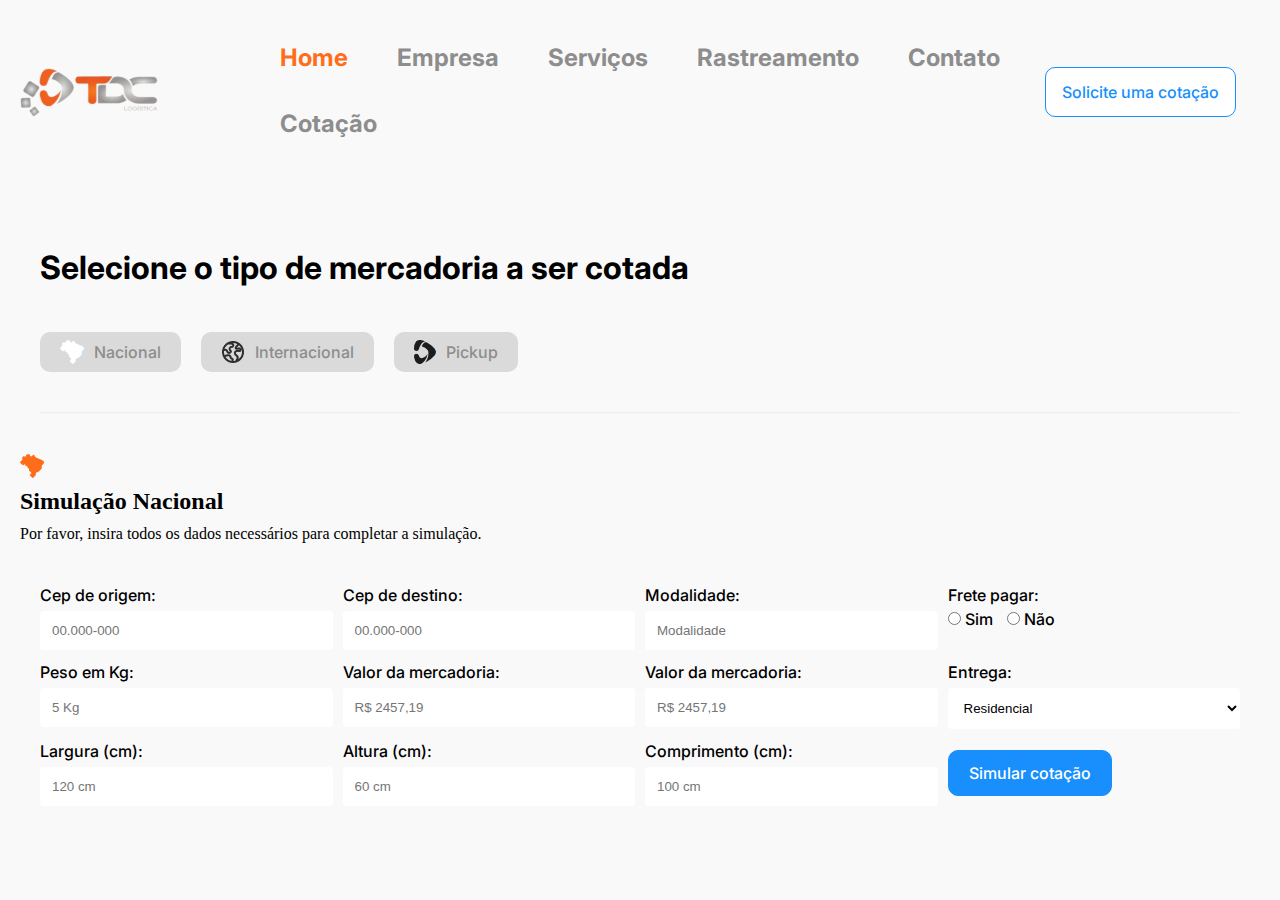
<file: budget.html>
<!DOCTYPE html>
<html lang="en">

<head>
  <meta charset="UTF-8">
  <meta http-equiv="X-UA-Compatible" content="IE=edge">
  <meta name="viewport" content="width=device-width, initial-scale=1.0">
  <title>TDC</title>

  <link rel="stylesheet" href="./css/style.min.css">

  <link rel="preconnect" href="https://fonts.googleapis.com">
  <link rel="preconnect" href="https://fonts.gstatic.com" crossorigin>
  <link href="https://fonts.googleapis.com/css2?family=Inter:wght@500;700&display=swap" rel="stylesheet">


</head>

<body>
  <header class="container">
    <img src="./img/tdc-logo.svg" alt="logo">
    <nav class="header-menu">
      <ul>
        <li><a href="./" class="font-1-mb cp1">Home</a></li>
        <li><a href="./" class="font-1-mb cg1">Empresa</a></li>
        <li><a href="./" class="font-1-mb cg1">Serviços</a></li>
        <li><a href="./" class="font-1-mb cg1">Rastreamento</a></li>
        <li><a href="./" class="font-1-mb cg1">Contato</a></li>
        <li><a href="./" class="font-1-mb cg1">Cotação</a></li>
      </ul>
    </nav>
    <a href="./budget.html"><button class="button1 font-1-bl">Solicite uma cotação</button></a>
  </header>


  <main class="container budget-container">
    <h1 class="font-1-ml">Selecione o tipo de mercadoria a ser cotada</h1>
    <div class="delivery">
      <div>
        <input type="radio" name="type" value="nacional" id="nacional">
        <div class="delivery-button">
          <img src="./img/icons/brasil.png" alt="">
          <label for="nacional" class="font-1-bl cg1"> Nacional</label>
        </div>
      </div>
      <div>
        <input type="radio" name="type" value="internacional" id="internacional">
        <div class="delivery-button">
          <img src="./img/icons/world.png" alt="">
          <label for="internacional" class="font-1-bl cg1">Internacional</label>
        </div>
      </div>
      <div>
        <input type="radio" name="type" value="pickup" id="pickup">
        <div class="delivery-button">
          <img src="./img/icons/pickup.png" alt="">
          <label for="pickup" class="font-1-bl cg1">Pickup</label>
        </div>
      </div>
    </div>
    <hr>
  </main>

  <section class="container">
    <div class="form-text">
      <img src="./img/icons/Brasil-Icon.png" alt="">
      <h2>Simulação Nacional</h2>
      <p>Por favor, insira todos os dados necessários para completar a simulação.</p>
    </div>
    <form action="" class="container">

      <div class="form">
        <div>
          <label for="cep1" class="font-1-bl">Cep de origem:</label>
          <input type="text" name="cep1" id="cep1" placeholder="00.000-000">
        </div>

        <div>
          <label for="cep2" class="font-1-bl">Cep de destino:</label>
          <input type="text" name="cep2" id="cep2" placeholder="00.000-000">
        </div>

        <div>
          <label for="modal" class="font-1-bl">Modalidade:</label>
          <input type="text" name="modal" id="modal" placeholder="Modalidade">
        </div>

        <div>
          <p class="font-1-bl">Frete pagar:</p>
          <input type="radio" name="frete" id="yes" placeholder="">
          <label for="yes" class="font-1-bl">Sim</label>
          <input type="radio" name="frete" id="no" placeholder="">
          <label for="no" class="font-1-bl">Não</label>
        </div>

        <div>
          <label for="weight" class="font-1-bl">Peso em Kg:</label>
          <input type="text" name="weight" id="weight" placeholder="5 Kg">
        </div>

        <div>
          <label for="value" class="font-1-bl">Valor da mercadoria:</label>
          <input type="text" name="value" id="value" placeholder="R$ 2457,19">
        </div>

        <div>
          <label for="value2" class="font-1-bl">Valor da mercadoria:</label>
          <input type="text" name="value2" id="value2" placeholder="R$ 2457,19">
        </div>

        <div>
          <label for="delivery" class="font-1-bl">Entrega:</label>
          <select name="delivery" id="delivery">
            <option value="home">Residencial</option>
            <option value="comercial">Comercial</option>
          </select>
        </div>

        <div>
          <label for="width" class="font-1-bl">Largura (cm):</label>
          <input type="text" name="width" id="width" placeholder="120 cm">
        </div>

        <div>
          <label for="height" class="font-1-bl">Altura (cm):</label>
          <input type="text" name="height" id="height" placeholder="60 cm">
        </div>

        <div>
          <label for="lenght" class="font-1-bl">Comprimento (cm):</label>
          <input type="text" name="lenght" id="lenght" placeholder="100 cm">
        </div>

        <input type="submit" value="Simular cotação" class="button2 font-1-bl">

    </form>
  </section>
</body>


</html>
</file>
<file: css/style.min.css>
*{margin:0;padding:0;box-sizing:border-box}body{background-color:var(--bg)}button{border:none}a{text-decoration:none}img{display:block;max-width:100%;height:auto}.container{max-width:1440px;margin-left:auto;margin-right:auto;box-sizing:border-box;padding-left:20px;padding-right:20px}.button1{background-color:var(--cw);border:1px solid var(--cp2);color:var(--cp2);padding:12px 16px;border-radius:10px;max-width:max-content;cursor:pointer}.button2{background-color:var(--cp2);color:var(--cw);padding:10px 20px;border-radius:10px;max-width:max-content;cursor:pointer}.button3{background-color:var(--cp1);color:var(--cw);padding:5px 30px;border-radius:10px;max-width:max-content;cursor:pointer;border:1px solid var(--cw)}hr{opacity:.1}.font-1-xxl{font:700 5rem/1.5 Inter,sans-serif}.font-1-xl{font:700 3rem/1.5 Inter,sans-serif}.font-1-ml{font:700 2rem/1.5 Inter,sans-serif}.font-1-mb{font:700 1.5rem/1.5 Inter,sans-serif}.font-1-m{font:500 1.5rem/1.5 Inter,sans-serif}.font-1-bl{font:500 1rem/1.5 Inter,sans-serif}.font-1-b{font:500 0.75rem/1.5 Inter,sans-serif}:root{--cp1:#ff6d1b;--cp2:#188ffd;--cb1:#1c1c1c;--cb2:#3d3d3d;--cg1:#8d8d8d;--cg2:#b0b0b0;--cg3:#dadada;--cw:#ffffff;--bg:#f9f9f9}.bg{color:#f9f9f9}.cp1{color:#ff6d1b}.cp2{color:#188ffd}.cb1{color:#1c1c1c}.cb2{color:#3d3d3d}.cg1{color:#8d8d8d}.cg2{color:#b0b0b0}.cg3{color:#dadada}.cw{color:#fff}.box-content{display:grid;grid-template-columns:1fr 1fr 1fr;gap:20px;margin-top:60px;margin-bottom:60px;justify-items:center;padding:0 100px}.box{background-color:var(--cw);padding:20px 20px;display:flex;flex-direction:column;align-items:center;gap:10px;border-radius:5px;max-width:max-content}.box p{max-width:25ch;text-align:center}header{display:grid;grid-template-columns:1fr 3fr 1fr}header{padding:2.5rem 0 0 2rem;gap:20px;align-items:center}.header-menu ul{display:flex;flex-wrap:wrap;justify-content:space-between;align-items:center;list-style:none;gap:30px;border-bottom:2px solid transparent;transition:.3s}header a{justify-self:center;position:relative;display:inline-block;flex-wrap:wrap}header li a:hover{color:var(--cp1)}header li a::after{content:"";display:block;height:4px;width:0;background:var(--cp1);margin-top:4px;transition:.3s;position:absolute}header li a:hover::after{width:100%}.introdution-content{display:grid;grid-template-columns:1fr 1fr;margin-top:140px;margin-bottom:40px;gap:40px}.introdution-content h1{max-width:17ch}.introdution-content p{max-width:35ch}.introdution-text{display:grid;grid-template-columns:1fr;gap:20px}.introdution-links a{margin-right:10px}.introdution-img{position:relative}.introdution-img p{background-color:var(--cw);padding:8px 32px;display:flex;align-items:center;gap:8px;box-shadow:1px 1px 1px 1px var(--cg2);border-radius:20px;position:absolute}.p1{top:30px;left:40px}.p2{bottom:160px;right:120px}.footer-bg{background-color:var(--cp1)}.footer-content{display:grid;grid-template-columns:1fr 1fr}.footer-text{margin-top:60px;display:flex;flex-direction:column;gap:10px}.footer-text p{margin-bottom:120px;max-width:50ch}.footer-icons{display:grid;grid-template-columns:repeat(4,1fr);gap:10px}.footer-icon{display:flex;gap:10px;align-items:center;max-width:max-content}.footer-icon img{width:24px}.footer-img{display:grid;grid-template-columns:1fr 6fr;align-items:center}.footer-img::after{content:url('img/Logo/ line.png');position:absolute;right:10px}.delivery{display:flex;gap:20px;margin-top:40px;margin-bottom:40px}.budget-container{margin-top:60px;padding:40px}.delivery-button{padding:8px 20px;background-color:var(--cg3);display:flex;gap:10px;border-radius:10px;align-items:center}.delivery input{display:none}.delivery input:checked+.delivery-button{background-color:var(--cp1)}.delivery input:checked+.delivery-button label{color:var(--cw)}.form-text{display:flex;flex-direction:column;max-width:max-content;gap:10px;margin-bottom:40px}.form-text img{max-width:max-content}.form{display:grid;grid-template-columns:repeat(4,1fr);gap:10px;margin-bottom:40px}.form input[type=email]:focus,.form input[type=number]:focus,.form input[type=text]:focus,.form textarea:focus{outline:0;border-color:var(--cp1);background:var(--cw);box-shadow:0 0 0 2px var(--cp1)}.form input[type=email],.form input[type=number],.form input[type=text],.form select{width:100%;background-color:var(--cw);border:none;border-radius:4px;padding:12px;box-sizing:border-box;margin-top:4px}.form .button2{text-align:center;justify-content:center;align-self:center;border:1px solid var(--cp2)}#no{margin-left:10px}
</file>
